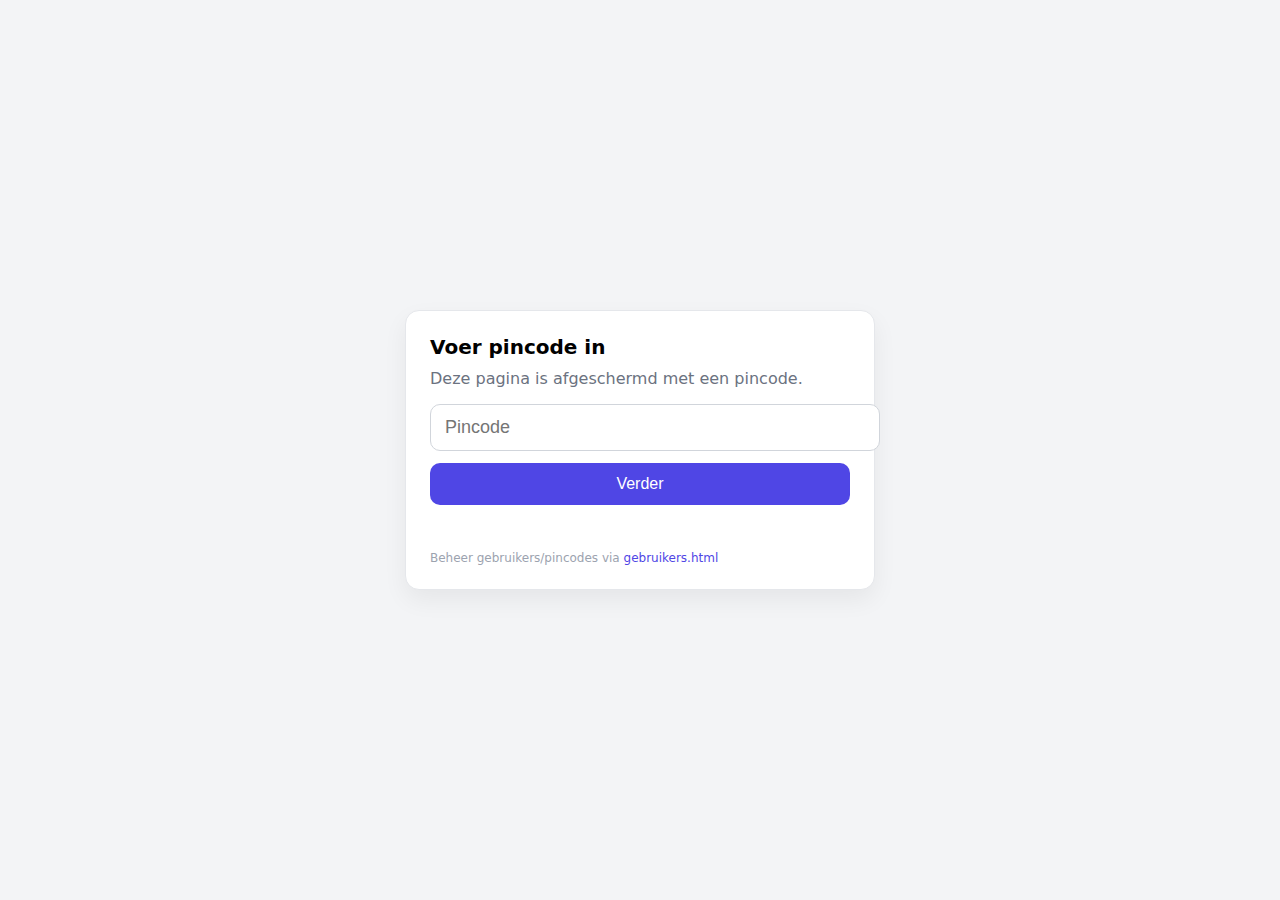
<file: index.html>
<!doctype html>
<html lang="nl">
<head>
  <meta charset="utf-8" />
  <meta name="viewport" content="width=device-width, initial-scale=1" />
  <title>Toegang</title>
  <style>
    body{font-family:system-ui,-apple-system,Segoe UI,Roboto,Arial; background:#f3f4f6; margin:0; display:grid; place-items:center; height:100vh;}
    .card{background:#fff; width:min(420px,92vw); padding:24px; border:1px solid #e5e7eb; border-radius:14px; box-shadow:0 10px 25px rgba(0,0,0,.06);}
    h1{margin:0 0 10px; font-size:20px;}
    p{margin:0 0 16px; color:#6b7280;}
    input{width:100%; font-size:18px; padding:12px 14px; border:1px solid #d1d5db; border-radius:10px; outline:none;}
    input:focus{border-color:#4f46e5; box-shadow:0 0 0 4px rgba(79,70,229,.12);}
    button{margin-top:12px; width:100%; padding:12px 14px; font-size:16px; border:0; border-radius:10px; background:#4f46e5; color:#fff; cursor:pointer;}
    button:active{transform:translateY(1px);}
    .msg{margin-top:12px; color:#ef4444; min-height:1.2em;}
    .small{margin-top:14px; color:#9ca3af; font-size:12px;}
    a{color:#4f46e5; text-decoration:none;}
  </style>
</head>
<body>
  <div class="card">
    <h1>Voer pincode in</h1>
    <p>Deze pagina is afgeschermd met een pincode.</p>

    <input id="pin" inputmode="numeric" autocomplete="one-time-code" placeholder="Pincode" />
    <button id="btn">Verder</button>
    <div id="msg" class="msg"></div>

    <div class="small">
      Beheer gebruikers/pincodes via <a href="gebruikers.html">gebruikers.html</a>
    </div>
  </div>

<script>
(function(){
  const DASHBOARD_URL = "Dasboard _ Wintrip Projects.html"; // exact jouw bestandsnaam
  const MAX_TRIES = 3;
  const LOCK_KEY = "wwp_lock_until";
  const TRIES_KEY = "wwp_login_tries";
  const USERS_KEY = "wwp_users";

  const $pin = document.getElementById("pin");
  const $msg = document.getElementById("msg");
  const $btn = document.getElementById("btn");

  function now(){ return Date.now(); }

  function getUsers(){
    // Default gebruiker als er nog niks is ingesteld:
    // -> verander dit pin: "1234" eventueel meteen.
    const fallback = [{ name: "Philip", pin: "1234" }];

    try{
      const raw = localStorage.getItem(USERS_KEY);
      if(!raw) return fallback;
      const list = JSON.parse(raw);
      if(!Array.isArray(list) || list.length === 0) return fallback;
      return list;
    }catch(e){
      return fallback;
    }
  }

  function isLocked(){
    const until = parseInt(localStorage.getItem(LOCK_KEY) || "0", 10);
    return until && until > now();
  }

  function lockOut(seconds){
    localStorage.setItem(LOCK_KEY, String(now() + seconds*1000));
  }

  function resetTries(){
    localStorage.setItem(TRIES_KEY, "0");
  }

  function incTries(){
    const t = parseInt(localStorage.getItem(TRIES_KEY) || "0", 10) + 1;
    localStorage.setItem(TRIES_KEY, String(t));
    return t;
  }

  function attemptCloseTab(){
    // Dit werkt alleen betrouwbaar als het tabblad via script is geopend.
    // Fallback: we “leegmaken” de pagina zodat het effectief dicht voelt.
    try{
      window.open("", "_self");
      window.close();
    }catch(e){}
    setTimeout(()=>{ location.href = "about:blank"; }, 50);
  }

  function validate(pin){
    const users = getUsers();
    return users.some(u => String(u.pin) === String(pin).trim());
  }

  function go(){
    location.href = DASHBOARD_URL;
  }

  function updateLockedMessage(){
    const until = parseInt(localStorage.getItem(LOCK_KEY) || "0", 10);
    const secs = Math.ceil((until - now()) / 1000);
    if(secs > 0){
      $msg.textContent = `Te vaak fout. Probeer over ${secs}s opnieuw.`;
      $btn.disabled = true;
      $pin.disabled = true;
    }else{
      $msg.textContent = "";
      $btn.disabled = false;
      $pin.disabled = false;
      localStorage.removeItem(LOCK_KEY);
    }
  }

  function onSubmit(){
    if(isLocked()){
      updateLockedMessage();
      return;
    }

    const pin = $pin.value;
    if(validate(pin)){
      resetTries();
      go();
      return;
    }

    $pin.value = "";
    $pin.focus();
    const tries = incTries();

    if(tries >= MAX_TRIES){
      $msg.textContent = "3x fout. Tabblad wordt gesloten…";
      // korte lock zodat refresh niet meteen weer kan
      lockOut(20);
      setTimeout(attemptCloseTab, 700);
    }else{
      $msg.textContent = `Onjuiste pincode. Poging ${tries}/${MAX_TRIES}.`;
    }
  }

  $btn.addEventListener("click", onSubmit);
  $pin.addEventListener("keydown", (e)=>{ if(e.key === "Enter") onSubmit(); });

  // init
  updateLockedMessage();
  if(isLocked()){
    const timer = setInterval(()=>{
      updateLockedMessage();
      if(!isLocked()) clearInterval(timer);
    }, 250);
  }
})();
</script>
</body>
</html>
</file>
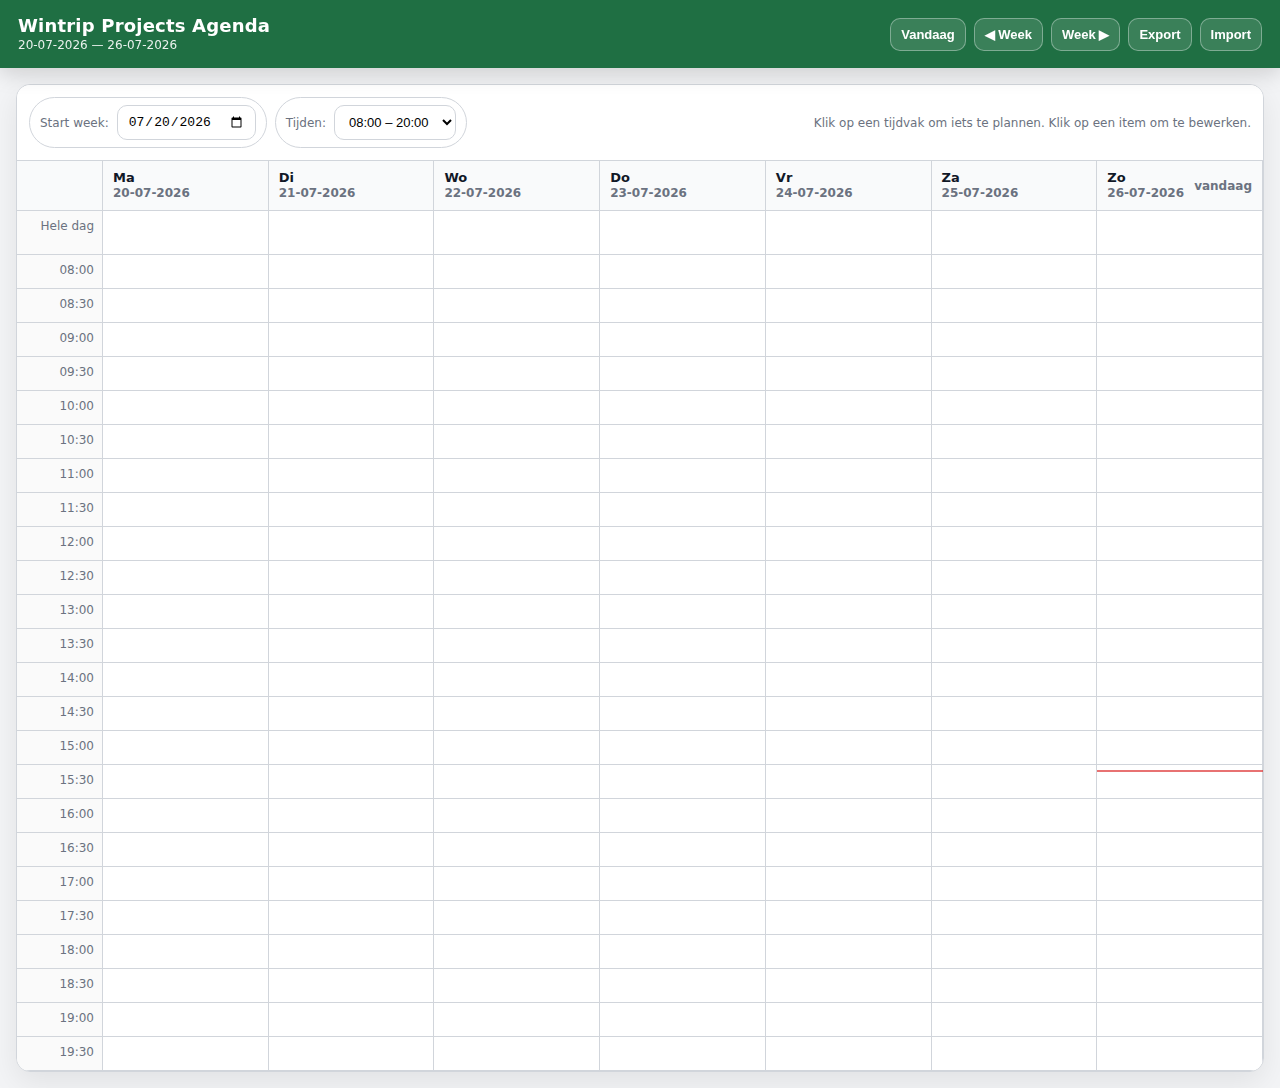
<file: agenda.html>
<!doctype html>
<html lang="nl">
<head>
  <meta charset="utf-8" />
  <meta name="viewport" content="width=device-width, initial-scale=1" />
  <title>Wintrip Projects Agenda</title>
  <style>
    :root{
      --excel-header-bg:#1f6f43;
      --excel-header-fg:#ffffff;
      --grid-border:#d1d5db;
      --bg:#f3f4f6;
      --sheet-bg:#ffffff;
      --text:#111827;
      --muted:#6b7280;
      --accent:#2563eb;
      --danger:#dc2626;

      --cell-h: 34px;
      --time-col-w: 86px;
      --day-col-w: 1fr;
      --radius: 14px;
      --shadow: 0 10px 30px rgba(0,0,0,.08);
      --font: system-ui, -apple-system, Segoe UI, Roboto, Helvetica, Arial, "Apple Color Emoji","Segoe UI Emoji";
    }

    *{ box-sizing: border-box; }
    body{
      margin:0;
      font-family: var(--font);
      color: var(--text);
      background: var(--bg);
    }

    /* Topbar */
    .topbar{
      background: var(--excel-header-bg);
      color: var(--excel-header-fg);
      padding: 16px 18px;
      display:flex;
      align-items:center;
      justify-content:space-between;
      gap:12px;
      position: sticky;
      top: 0;
      z-index: 10;
      box-shadow: 0 6px 20px rgba(0,0,0,.15);
    }
    .title{
      font-size: 18px;
      font-weight: 700;
      letter-spacing: .2px;
      display:flex;
      align-items:center;
      gap:10px;
      white-space: nowrap;
    }
    .subtitle{
      font-size: 12px;
      opacity:.9;
      margin-top:2px;
    }
    .topbar-left{
      display:flex;
      flex-direction:column;
      line-height:1.15;
      min-width: 240px;
    }
    .topbar-right{
      display:flex;
      gap:8px;
      flex-wrap:wrap;
      justify-content:flex-end;
      align-items:center;
    }
    .btn{
      border: 1px solid rgba(255,255,255,.35);
      background: rgba(255,255,255,.12);
      color: #fff;
      padding: 8px 10px;
      border-radius: 10px;
      cursor:pointer;
      font-weight:600;
      font-size: 13px;
      transition: transform .05s ease, background .15s ease;
      user-select:none;
    }
    .btn:hover{ background: rgba(255,255,255,.18); }
    .btn:active{ transform: translateY(1px); }

    /* Layout container */
    .wrap{
      padding: 16px;
      max-width: 1400px;
      margin: 0 auto;
    }
    .panel{
      background: var(--sheet-bg);
      border: 1px solid var(--grid-border);
      border-radius: var(--radius);
      box-shadow: var(--shadow);
      overflow:hidden;
    }

    /* Controls row */
    .controls{
      display:flex;
      gap:10px;
      flex-wrap:wrap;
      align-items:center;
      justify-content:space-between;
      padding: 12px 12px;
      border-bottom: 1px solid var(--grid-border);
      background: #fff;
    }
    .controls .group{
      display:flex;
      gap:8px;
      align-items:center;
      flex-wrap:wrap;
    }
    .chip{
      border: 1px solid var(--grid-border);
      background:#fff;
      padding: 7px 10px;
      border-radius: 999px;
      font-size: 13px;
      display:flex;
      gap:8px;
      align-items:center;
    }
    input[type="date"], select{
      border: 1px solid var(--grid-border);
      border-radius: 10px;
      padding: 8px 10px;
      font-size: 13px;
      background:#fff;
    }
    .small{
      font-size: 12px;
      color: var(--muted);
    }

    /* Calendar grid */
    .grid{
      display:grid;
      grid-template-columns: var(--time-col-w) repeat(7, var(--day-col-w));
      width:100%;
    }
    .cell{
      border-right: 1px solid var(--grid-border);
      border-bottom: 1px solid var(--grid-border);
      min-height: var(--cell-h);
      position: relative;
      background:#fff;
    }
    .cell.time{
      background:#fafafa;
      color: var(--muted);
      font-size: 12px;
      padding: 8px 8px;
      border-right: 1px solid var(--grid-border);
      display:flex;
      align-items:flex-start;
      justify-content:flex-end;
      font-variant-numeric: tabular-nums;
    }
    .cell.header{
      background:#f9fafb;
      font-weight: 700;
      font-size: 13px;
      padding: 10px 10px;
      min-height: 44px;
      display:flex;
      align-items:center;
      justify-content:space-between;
      gap:10px;
    }
    .cell.header .dow{
      display:flex;
      flex-direction:column;
      line-height:1.05;
    }
    .cell.header .dow span{
      font-weight: 600;
      color: var(--muted);
      font-size: 12px;
      margin-top: 2px;
    }

    .slot{
      cursor: pointer;
    }
    .slot:hover{
      background: #f8fafc;
    }
    .nowline{
      position:absolute;
      left:0;
      right:0;
      height:2px;
      background: var(--danger);
      opacity:.65;
      pointer-events:none;
      z-index: 4;
    }

    /* Event chips */
    .event{
      position:absolute;
      left: 6px;
      right: 6px;
      border-radius: 10px;
      background: rgba(37,99,235,.10);
      border: 1px solid rgba(37,99,235,.25);
      padding: 6px 8px;
      overflow:hidden;
      z-index: 3;
      box-shadow: 0 6px 14px rgba(0,0,0,.07);
    }
    .event .t{
      font-weight: 700;
      font-size: 12.5px;
      white-space: nowrap;
      overflow:hidden;
      text-overflow: ellipsis;
    }
    .event .m{
      margin-top: 2px;
      font-size: 11.5px;
      color: var(--muted);
      white-space: nowrap;
      overflow:hidden;
      text-overflow: ellipsis;
    }
    .event.allDay{
      background: rgba(31,111,67,.10);
      border-color: rgba(31,111,67,.25);
    }
    .event:hover{
      filter: brightness(0.98);
    }

    /* Modal */
    .modal-backdrop{
      position: fixed;
      inset: 0;
      background: rgba(0,0,0,.35);
      display:none;
      align-items:center;
      justify-content:center;
      padding: 18px;
      z-index: 50;
    }
    .modal{
      width: min(640px, 100%);
      background:#fff;
      border-radius: 18px;
      box-shadow: 0 20px 60px rgba(0,0,0,.25);
      overflow:hidden;
      border: 1px solid rgba(0,0,0,.08);
    }
    .modal-header{
      padding: 14px 16px;
      background:#f9fafb;
      border-bottom: 1px solid var(--grid-border);
      display:flex;
      align-items:center;
      justify-content:space-between;
      gap: 10px;
    }
    .modal-header .h{
      font-weight: 800;
      font-size: 14px;
    }
    .modal-body{
      padding: 14px 16px 16px;
      display:grid;
      gap: 10px;
    }
    .row{
      display:grid;
      grid-template-columns: 120px 1fr;
      gap:10px;
      align-items:center;
    }
    .row label{
      font-size: 12.5px;
      color: var(--muted);
      font-weight: 600;
    }
    .row input[type="text"],
    .row input[type="time"],
    .row textarea{
      border: 1px solid var(--grid-border);
      border-radius: 12px;
      padding: 10px 12px;
      font-size: 14px;
      width:100%;
      outline:none;
    }
    .row textarea{
      min-height: 90px;
      resize: vertical;
    }
    .inline{
      display:flex;
      gap:10px;
      align-items:center;
      flex-wrap:wrap;
    }
    .checkbox{
      display:flex;
      align-items:center;
      gap:8px;
      user-select:none;
    }
    .modal-footer{
      padding: 12px 16px;
      border-top: 1px solid var(--grid-border);
      display:flex;
      align-items:center;
      justify-content:space-between;
      gap:10px;
      background:#fff;
    }
    .btn2{
      border: 1px solid var(--grid-border);
      background:#fff;
      color: var(--text);
      padding: 9px 12px;
      border-radius: 12px;
      cursor:pointer;
      font-weight: 700;
      font-size: 13px;
    }
    .btn2.primary{
      background: var(--accent);
      color:#fff;
      border-color: rgba(0,0,0,.0);
    }
    .btn2.danger{
      background:#fff;
      color: var(--danger);
      border-color: rgba(220,38,38,.35);
    }
    .btn2:active{ transform: translateY(1px); }

    .hint{
      font-size: 12px;
      color: var(--muted);
    }

    /* Responsive */
    @media (max-width: 900px){
      :root{ --time-col-w: 68px; }
      .cell.header{ min-height: 52px; }
      .row{ grid-template-columns: 1fr; }
      .row label{ margin-top: 6px; }
    }
  </style>
</head>
<body>
  <div class="topbar">
    <div class="topbar-left">
      <div class="title">Wintrip Projects Agenda</div>
      <div class="subtitle" id="weekLabel">Week</div>
    </div>
    <div class="topbar-right">
      <button class="btn" id="todayBtn">Vandaag</button>
      <button class="btn" id="prevBtn">◀︎ Week</button>
      <button class="btn" id="nextBtn">Week ▶︎</button>
      <button class="btn" id="exportBtn">Export</button>
      <button class="btn" id="importBtn">Import</button>
      <input type="file" id="fileInput" accept="application/json" style="display:none" />
    </div>
  </div>

  <div class="wrap">
    <div class="panel">
      <div class="controls">
        <div class="group">
          <div class="chip">
            <span class="small">Start week:</span>
            <input type="date" id="weekStartInput" />
          </div>
          <div class="chip">
            <span class="small">Tijden:</span>
            <select id="rangeSelect">
              <option value="08-20">08:00 – 20:00</option>
              <option value="06-22">06:00 – 22:00</option>
              <option value="00-24">00:00 – 24:00</option>
            </select>
          </div>
        </div>
        <div class="group">
          <div class="hint">Klik op een tijdvak om iets te plannen. Klik op een item om te bewerken.</div>
        </div>
      </div>

      <div style="position:relative">
        <div id="calendar" class="grid"></div>
        <div id="nowLine" class="nowline" style="display:none"></div>
      </div>
    </div>
  </div>

  <!-- Modal -->
  <div class="modal-backdrop" id="backdrop" aria-hidden="true">
    <div class="modal" role="dialog" aria-modal="true" aria-labelledby="modalTitle">
      <div class="modal-header">
        <div class="h" id="modalTitle">Agenda-item</div>
        <button class="btn2" id="closeModalBtn" title="Sluiten">✕</button>
      </div>
      <div class="modal-body">
        <div class="row">
          <label for="fTitle">Titel</label>
          <input type="text" id="fTitle" placeholder="Bijv. Overleg, repetitie, bellen..." />
        </div>

        <div class="row">
          <label>Datum & tijd</label>
          <div class="inline">
            <div class="checkbox">
              <input type="checkbox" id="fAllDay" />
              <label for="fAllDay" style="margin:0;color:var(--text);font-weight:700;">Hele dag</label>
            </div>
            <span class="small" id="fDateLabel"></span>
          </div>
        </div>

        <div class="row" id="timeRow">
          <label>Tijd</label>
          <div class="inline">
            <input type="time" id="fStart" />
            <span class="small">tot</span>
            <input type="time" id="fEnd" />
          </div>
        </div>

        <div class="row">
          <label for="fDesc">Beschrijving</label>
          <textarea id="fDesc" placeholder="Notities..."></textarea>
        </div>
      </div>

      <div class="modal-footer">
        <div class="inline" style="gap:8px;">
          <button class="btn2 danger" id="deleteBtn" style="display:none;">Verwijderen</button>
          <span class="hint" id="saveHint">Wordt automatisch opgeslagen.</span>
        </div>
        <div class="inline">
          <button class="btn2" id="cancelBtn">Annuleren</button>
          <button class="btn2 primary" id="saveBtn">Opslaan</button>
        </div>
      </div>
    </div>
  </div>

<script>
(() => {
  // ====== Config ======
  const STORAGE_KEY = "wintrip_agenda_v1";
  const DOW = ["Ma", "Di", "Wo", "Do", "Vr", "Za", "Zo"];
  const DOW_LONG = ["Maandag","Dinsdag","Woensdag","Donderdag","Vrijdag","Zaterdag","Zondag"];
  const HALF_HOUR = 30;

  // ====== State ======
  /** events: {id, date:'YYYY-MM-DD', allDay:boolean, start:'HH:MM', end:'HH:MM', title, desc} */
  let events = loadEvents();
  let weekStart = startOfWeek(new Date()); // Monday
  let range = { start: 8, end: 20 };
  let activeEditId = null;       // if editing existing event
  let clickedContext = null;     // {date, start, end} for new event defaults

  // ====== Elements ======
  const calEl = document.getElementById("calendar");
  const weekLabelEl = document.getElementById("weekLabel");
  const weekStartInput = document.getElementById("weekStartInput");
  const rangeSelect = document.getElementById("rangeSelect");
  const nowLine = document.getElementById("nowLine");

  const backdrop = document.getElementById("backdrop");
  const closeModalBtn = document.getElementById("closeModalBtn");
  const cancelBtn = document.getElementById("cancelBtn");
  const saveBtn = document.getElementById("saveBtn");
  const deleteBtn = document.getElementById("deleteBtn");

  const fTitle = document.getElementById("fTitle");
  const fAllDay = document.getElementById("fAllDay");
  const fDateLabel = document.getElementById("fDateLabel");
  const timeRow = document.getElementById("timeRow");
  const fStart = document.getElementById("fStart");
  const fEnd = document.getElementById("fEnd");
  const fDesc = document.getElementById("fDesc");

  // Top buttons
  document.getElementById("todayBtn").addEventListener("click", () => {
    weekStart = startOfWeek(new Date());
    syncWeekInput();
    render();
  });
  document.getElementById("prevBtn").addEventListener("click", () => {
    weekStart = addDays(weekStart, -7);
    syncWeekInput();
    render();
  });
  document.getElementById("nextBtn").addEventListener("click", () => {
    weekStart = addDays(weekStart, 7);
    syncWeekInput();
    render();
  });

  // Export/Import
  document.getElementById("exportBtn").addEventListener("click", exportJSON);
  document.getElementById("importBtn").addEventListener("click", () => document.getElementById("fileInput").click());
  document.getElementById("fileInput").addEventListener("change", importJSON);

  // Controls
  rangeSelect.addEventListener("change", () => {
    const v = rangeSelect.value;
    if (v === "08-20") range = {start:8,end:20};
    if (v === "06-22") range = {start:6,end:22};
    if (v === "00-24") range = {start:0,end:24};
    render();
  });
  weekStartInput.addEventListener("change", () => {
    if (!weekStartInput.value) return;
    // Treat input as date; normalize to monday of that week (nice & consistent)
    weekStart = startOfWeek(new Date(weekStartInput.value + "T12:00:00"));
    syncWeekInput();
    render();
  });

  // Modal handlers
  closeModalBtn.addEventListener("click", closeModal);
  cancelBtn.addEventListener("click", closeModal);
  backdrop.addEventListener("click", (e) => { if (e.target === backdrop) closeModal(); });

  fAllDay.addEventListener("change", () => {
    timeRow.style.display = fAllDay.checked ? "none" : "";
  });

  saveBtn.addEventListener("click", () => {
    const payload = readForm();
    if (!payload.title.trim()) payload.title = "(zonder titel)";

    if (activeEditId) {
      events = events.map(ev => ev.id === activeEditId ? ({...ev, ...payload, id: activeEditId}) : ev);
    } else {
      events.push({ id: cryptoId(), ...payload });
    }
    persist();
    closeModal();
    render();
  });

  deleteBtn.addEventListener("click", () => {
    if (!activeEditId) return;
    events = events.filter(ev => ev.id !== activeEditId);
    persist();
    closeModal();
    render();
  });

  // ====== Init ======
  syncWeekInput();
  syncRangeSelect();
  render();
  setInterval(() => { positionNowLine(); }, 30_000);

  // ====== Render ======
  function render(){
    calEl.innerHTML = "";

    // Header row
    calEl.appendChild(headerCell(""));
    for (let d = 0; d < 7; d++){
      const date = addDays(weekStart, d);
      const day = DOW[d];
      const dd = pad2(date.getDate());
      const mm = pad2(date.getMonth() + 1);
      const yyyy = date.getFullYear();

      const c = headerCell("");
      c.classList.add("header");
      c.innerHTML = `
        <div class="dow">
          <div>${day}</div>
          <span>${dd}-${mm}-${yyyy}</span>
        </div>
        <div class="small">${isToday(date) ? "vandaag" : ""}</div>
      `;
      calEl.appendChild(c);
    }

    // All-day row label
    calEl.appendChild(timeCell("Hele dag"));
    for (let d = 0; d < 7; d++){
      const date = fmtDate(addDays(weekStart, d));
      const slot = slotCell({ date, start: "00:00", end: "23:59", allDayRow: true });
      slot.style.minHeight = "44px";
      calEl.appendChild(slot);
    }

    // Time grid (half-hour)
    const slots = buildSlots(range.start, range.end); // ["08:00", "08:30", ...]
    for (let i = 0; i < slots.length; i++){
      const t = slots[i];

      calEl.appendChild(timeCell(t));
      for (let d = 0; d < 7; d++){
        const dateObj = addDays(weekStart, d);
        const date = fmtDate(dateObj);

        const start = t;
        const end = addMinutesToTime(t, HALF_HOUR);

        calEl.appendChild(slotCell({ date, start, end }));
      }
    }

    // Labels
    const endWeek = addDays(weekStart, 6);
    weekLabelEl.textContent = `${fmtHuman(weekStart)} — ${fmtHuman(endWeek)}`;

    // Place events
    renderEvents();

    // Now line
    positionNowLine();
  }

  function headerCell(text){
    const c = document.createElement("div");
    c.className = "cell header";
    c.textContent = text;
    return c;
  }
  function timeCell(text){
    const c = document.createElement("div");
    c.className = "cell time";
    c.textContent = text;
    return c;
  }
  function slotCell(ctx){
    const c = document.createElement("div");
    c.className = "cell slot";
    c.dataset.date = ctx.date;
    c.dataset.start = ctx.start;
    c.dataset.end = ctx.end;
    c.dataset.alldayrow = ctx.allDayRow ? "1" : "0";

    c.addEventListener("click", () => {
      // new event in this slot
      const isAllDayRow = c.dataset.alldayrow === "1";
      const start = isAllDayRow ? "09:00" : c.dataset.start;
      const end = isAllDayRow ? "17:00" : c.dataset.end;

      clickedContext = { date: c.dataset.date, start, end, allDay: isAllDayRow };
      openModalForNew(clickedContext);
    });

    return c;
  }

  function renderEvents(){
    // remove old chips
    calEl.querySelectorAll(".event").forEach(el => el.remove());

    const ws = fmtDate(weekStart);
    const we = fmtDate(addDays(weekStart, 6));

    // Only render events that fall within visible week
    const visible = events.filter(ev => ev.date >= ws && ev.date <= we);

    for (const ev of visible){
      if (ev.allDay){
        // Put in all-day row cell
        const cell = findCell(ev.date, "00:00", "23:59", true);
        if (!cell) continue;
        const chip = makeEventChip(ev);
        chip.classList.add("allDay");
        chip.style.position = "relative";
        chip.style.left = "6px";
        chip.style.right = "6px";
        chip.style.top = "6px";
        chip.style.marginBottom = "6px";
        chip.style.height = "auto";
        chip.style.zIndex = "3";
        cell.appendChild(chip);
      } else {
        // Position inside day column overlay: easiest = attach chip to starting slot cell and stretch
        const startCell = findCell(ev.date, ev.start, addMinutesToTime(ev.start, HALF_HOUR), false);
        if (!startCell) continue;

        const minutesFromStart = timeToMinutes(ev.start) - range.start * 60;
        const dur = Math.max(30, timeToMinutes(ev.end) - timeToMinutes(ev.start));

        // cell height represents 30 minutes
        const top = (minutesFromStart / 30) * parseInt(getComputedStyle(document.documentElement).getPropertyValue('--cell-h'));
        const height = (dur / 30) * parseInt(getComputedStyle(document.documentElement).getPropertyValue('--cell-h')) - 2;

        // Find the column container: we’ll anchor to the first timeslot cell of the day (08:00-ish) by using the first matching cell for that date in time grid.
        const anchor = findFirstTimeCellForDate(ev.date);
        if (!anchor) continue;

        // Create absolutely-positioned chip inside anchor's parent stacking context:
        // We need a wrapper that spans the entire column. We'll create (or reuse) a column overlay.
        const overlay = ensureColumnOverlay(ev.date, anchor);
        const chip = makeEventChip(ev);
        chip.style.top = `${top + 1}px`;
        chip.style.height = `${Math.max(30, height)}px`;
        overlay.appendChild(chip);
      }
    }

    // Avoid overlay blocking clicks
    calEl.querySelectorAll(".colOverlay").forEach(ov => {
      ov.style.pointerEvents = "none";
      ov.querySelectorAll(".event").forEach(ch => ch.style.pointerEvents = "auto");
    });
  }

  function ensureColumnOverlay(date, anchorCell){
    const key = `overlay_${date}`;
    let ov = calEl.querySelector(`[data-overlay="${key}"]`);
    if (ov) return ov;

    // anchorCell is one grid cell; its column area is spread across many rows.
    // We'll create an overlay element positioned over the whole visible time area for that day column.
    // We'll compute its position relative to the calendar container.
    const calRect = calEl.getBoundingClientRect();
    const anchorRect = anchorCell.getBoundingClientRect();

    const headerRowCount = 2; // header + all-day row
    const slotCount = buildSlots(range.start, range.end).length;
    const cellH = parseInt(getComputedStyle(document.documentElement).getPropertyValue('--cell-h'));

    // Column top starts after header+allday rows in DOM, but easier: start at the first timeslot cell rect top
    const firstTimeCell = findFirstTimeCellForDate(date);
    const firstRect = firstTimeCell.getBoundingClientRect();

    // height spans all time slots
    const height = slotCount * cellH;

    ov = document.createElement("div");
    ov.className = "colOverlay";
    ov.dataset.overlay = key;
    ov.style.position = "absolute";
    ov.style.left = `${anchorRect.left - calRect.left}px`;
    ov.style.top = `${firstRect.top - calRect.top}px`;
    ov.style.width = `${anchorRect.width}px`;
    ov.style.height = `${height}px`;
    ov.style.zIndex = "2";

    // Put overlay inside the calendar's parent positioned container
    calEl.parentElement.style.position = "relative";
    calEl.parentElement.appendChild(ov);
    return ov;
  }

  function makeEventChip(ev){
    const chip = document.createElement("div");
    chip.className = "event" + (ev.allDay ? " allDay" : "");
    chip.innerHTML = `
      <div class="t">${escapeHtml(ev.title || "(zonder titel)")}</div>
      <div class="m">${ev.allDay ? "Hele dag" : `${ev.start}–${ev.end}`}${ev.desc ? " • " + escapeHtml(ev.desc) : ""}</div>
    `;
    chip.addEventListener("click", (e) => {
      e.stopPropagation();
      openModalForEdit(ev.id);
    });
    return chip;
  }

  function findCell(date, start, end, allDayRow){
    return calEl.querySelector(`.cell.slot[data-date="${date}"][data-start="${start}"][data-end="${end}"][data-alldayrow="${allDayRow ? "1":"0"}"]`);
  }
  function findFirstTimeCellForDate(date){
    // First regular time cell for this date: use the first slot with the earliest start in range
    const earliest = `${pad2(range.start)}:00`;
    const next = addMinutesToTime(earliest, HALF_HOUR);
    return findCell(date, earliest, next, false);
  }

  // ====== Modal logic ======
  function openModalForNew(ctx){
    activeEditId = null;
    deleteBtn.style.display = "none";

    fTitle.value = "";
    fDesc.value = "";
    fAllDay.checked = !!ctx.allDay;

    fDateLabel.textContent = `${humanDay(ctx.date)} (${ctx.date})`;
    fStart.value = ctx.start;
    fEnd.value = ctx.end;

    timeRow.style.display = fAllDay.checked ? "none" : "";

    openModal(`Nieuw item`);
    fTitle.focus();
  }

  function openModalForEdit(id){
    const ev = events.find(e => e.id === id);
    if (!ev) return;

    activeEditId = id;
    deleteBtn.style.display = "";

    fTitle.value = ev.title || "";
    fDesc.value = ev.desc || "";
    fAllDay.checked = !!ev.allDay;
    fDateLabel.textContent = `${humanDay(ev.date)} (${ev.date})`;

    fStart.value = ev.start || "09:00";
    fEnd.value = ev.end || addMinutesToTime(fStart.value, HALF_HOUR);

    timeRow.style.display = fAllDay.checked ? "none" : "";

    openModal(`Bewerk item`);
    fTitle.focus();
  }

  function openModal(title){
    document.getElementById("modalTitle").textContent = title;
    backdrop.style.display = "flex";
    backdrop.setAttribute("aria-hidden","false");
  }
  function closeModal(){
    backdrop.style.display = "none";
    backdrop.setAttribute("aria-hidden","true");
    activeEditId = null;
    clickedContext = null;
  }

  function readForm(){
    const date = extractDateFromLabel();
    const allDay = !!fAllDay.checked;

    let start = fStart.value || (clickedContext?.start ?? "09:00");
    let end = fEnd.value || (clickedContext?.end ?? addMinutesToTime(start, HALF_HOUR));

    // If user didn't touch times, we keep defaults based on clicked slot (already loaded).
    // Sanity: if end <= start, fix to +30 minutes
    if (!allDay && timeToMinutes(end) <= timeToMinutes(start)){
      end = addMinutesToTime(start, HALF_HOUR);
    }

    return {
      date,
      allDay,
      start: allDay ? "00:00" : start,
      end: allDay ? "23:59" : end,
      title: fTitle.value.trim(),
      desc: fDesc.value.trim()
    };
  }

  function extractDateFromLabel(){
    // label contains "... (YYYY-MM-DD)"
    const m = fDateLabel.textContent.match(/\((\d{4}-\d{2}-\d{2})\)/);
    return m ? m[1] : fmtDate(weekStart);
  }

  // ====== Storage ======
  function loadEvents(){
    try{
      const raw = localStorage.getItem(STORAGE_KEY);
      if (!raw) return [];
      const parsed = JSON.parse(raw);
      return Array.isArray(parsed) ? parsed : [];
    }catch{
      return [];
    }
  }
  function persist(){
    localStorage.setItem(STORAGE_KEY, JSON.stringify(events));
  }

  // ====== Export / Import ======
  function exportJSON(){
    const data = {
      exportedAt: new Date().toISOString(),
      version: 1,
      events
    };
    const blob = new Blob([JSON.stringify(data, null, 2)], {type:"application/json"});
    const a = document.createElement("a");
    a.href = URL.createObjectURL(blob);
    a.download = "wintrip-agenda-export.json";
    document.body.appendChild(a);
    a.click();
    a.remove();
    URL.revokeObjectURL(a.href);
  }

  function importJSON(e){
    const file = e.target.files?.[0];
    e.target.value = "";
    if (!file) return;

    const reader = new FileReader();
    reader.onload = () => {
      try{
        const data = JSON.parse(String(reader.result || "{}"));
        if (Array.isArray(data)) {
          events = data;
        } else if (data && Array.isArray(data.events)) {
          events = data.events;
        } else {
          alert("Dit bestand lijkt geen agenda-export te zijn.");
          return;
        }
        // minimal cleanup
        events = events
          .filter(x => x && x.date)
          .map(x => ({
            id: x.id || cryptoId(),
            date: x.date,
            allDay: !!x.allDay,
            start: x.start || "09:00",
            end: x.end || addMinutesToTime(x.start || "09:00", HALF_HOUR),
            title: x.title || "",
            desc: x.desc || ""
          }));
        persist();
        // overlays might exist: remove them
        document.querySelectorAll(".colOverlay").forEach(el => el.remove());
        render();
      }catch{
        alert("Import mislukt: ongeldige JSON.");
      }
    };
    reader.readAsText(file);
  }

  // ====== Now line ======
  function positionNowLine(){
    // Only show if current date is in this week and within range
    const now = new Date();
    const today = fmtDate(now);
    const ws = fmtDate(weekStart);
    const we = fmtDate(addDays(weekStart, 6));
    if (today < ws || today > we) {
      nowLine.style.display = "none";
      return;
    }

    const mins = now.getHours()*60 + now.getMinutes();
    const startM = range.start * 60;
    const endM = range.end * 60;

    if (mins < startM || mins > endM){
      nowLine.style.display = "none";
      return;
    }

    const anchor = findFirstTimeCellForDate(today);
    if (!anchor){
      nowLine.style.display = "none";
      return;
    }

    const calRect = calEl.getBoundingClientRect();
    const firstRect = anchor.getBoundingClientRect();

    const slotCount = buildSlots(range.start, range.end).length;
    const cellH = parseInt(getComputedStyle(document.documentElement).getPropertyValue('--cell-h'));
    const height = slotCount * cellH;

    const offset = ((mins - startM) / 30) * cellH;

    nowLine.style.display = "";
    nowLine.style.left = `${firstRect.left - calRect.left}px`;
    nowLine.style.width = `${firstRect.width}px`;
    nowLine.style.top = `${(firstRect.top - calRect.top) + offset}px`;
    nowLine.style.zIndex = "5";
  }

  // ====== Helpers ======
  function syncWeekInput(){
    weekStartInput.value = fmtDate(weekStart);
  }
  function syncRangeSelect(){
    const key = `${pad2(range.start)}-${pad2(range.end)}`;
    const map = { "08-20":"08-20", "06-22":"06-22", "00-24":"00-24" };
    rangeSelect.value = map[key] || "08-20";
  }

  function startOfWeek(d){
    const x = new Date(d);
    x.setHours(12,0,0,0);
    const day = (x.getDay() + 6) % 7; // Mon=0
    x.setDate(x.getDate() - day);
    return x;
  }
  function addDays(d, n){
    const x = new Date(d);
    x.setDate(x.getDate() + n);
    return x;
  }
  function fmtDate(d){
    const x = (d instanceof Date) ? d : new Date(d);
    const y = x.getFullYear();
    const m = pad2(x.getMonth()+1);
    const dd = pad2(x.getDate());
    return `${y}-${m}-${dd}`;
  }
  function fmtHuman(d){
    const x = (d instanceof Date) ? d : new Date(d);
    return `${pad2(x.getDate())}-${pad2(x.getMonth()+1)}-${x.getFullYear()}`;
  }
  function isToday(d){
    const n = new Date();
    return fmtDate(d) === fmtDate(n);
  }
  function buildSlots(startHour, endHour){
    const out = [];
    for (let h = startHour; h < endHour; h++){
      out.push(`${pad2(h)}:00`);
      out.push(`${pad2(h)}:30`);
    }
    return out;
  }
  function pad2(n){ return String(n).padStart(2,"0"); }
  function timeToMinutes(t){
    const [h,m] = (t || "00:00").split(":").map(Number);
    return (h*60) + (m||0);
  }
  function addMinutesToTime(t, mins){
    const total = timeToMinutes(t) + mins;
    const h = Math.floor((total % (24*60)) / 60);
    const m = (total % 60);
    return `${pad2(h)}:${pad2(m)}`;
  }
  function humanDay(iso){
    const d = new Date(iso + "T12:00:00");
    const idx = (d.getDay() + 6) % 7;
    return DOW_LONG[idx];
  }
  function cryptoId(){
    // small unique id; crypto.randomUUID when available
    if (crypto && crypto.randomUUID) return crypto.randomUUID();
    return "id_" + Math.random().toString(16).slice(2) + "_" + Date.now().toString(16);
  }
  function escapeHtml(s){
    return String(s ?? "")
      .replaceAll("&","&amp;")
      .replaceAll("<","&lt;")
      .replaceAll(">","&gt;")
      .replaceAll('"',"&quot;")
      .replaceAll("'","&#039;");
  }
})();
</script>
</body>
</html>
</file>
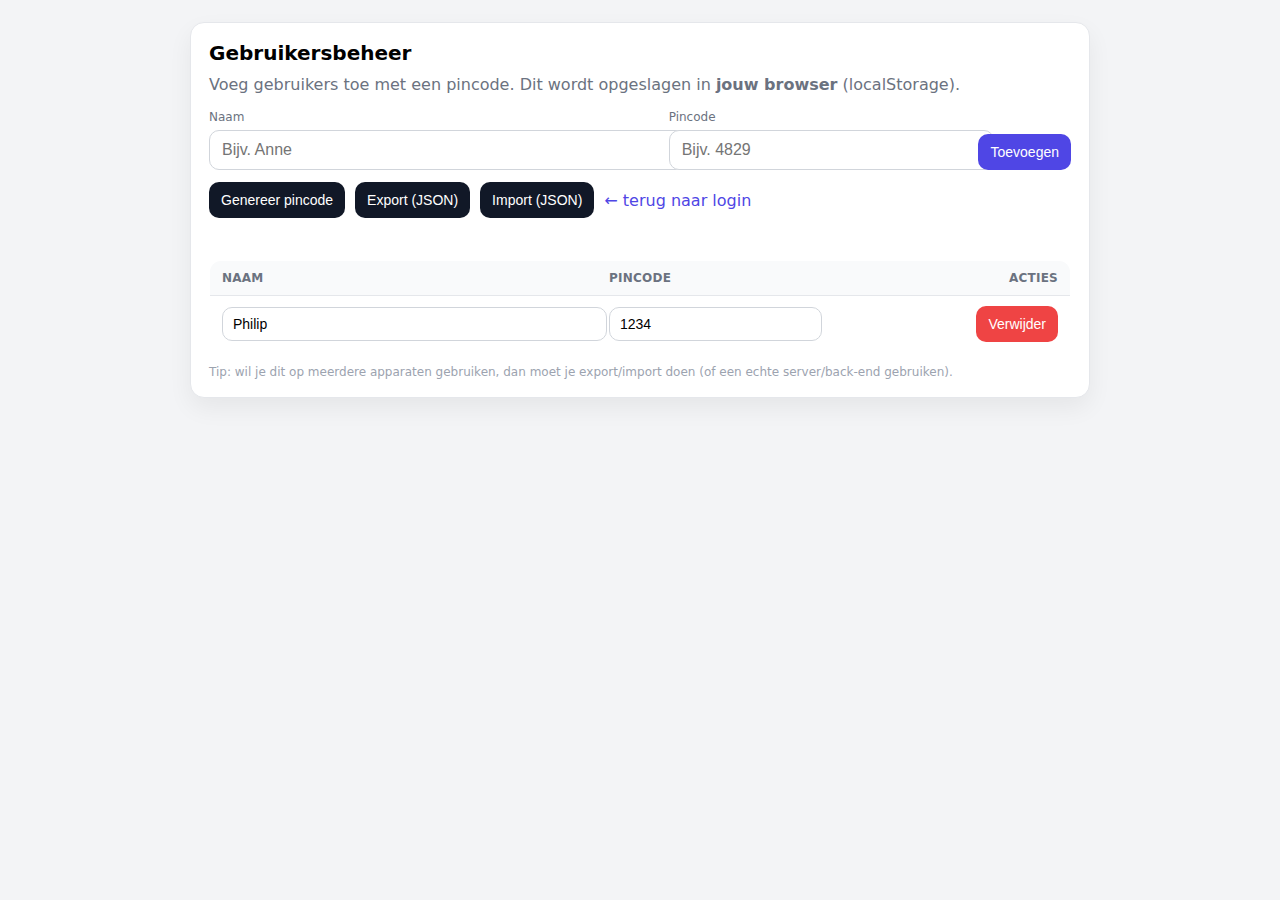
<file: gebruikers.html>
<!doctype html>
<html lang="nl">
<head>
  <meta charset="utf-8" />
  <meta name="viewport" content="width=device-width, initial-scale=1" />
  <title>Gebruikersbeheer</title>
  <style>
    body{font-family:system-ui,-apple-system,Segoe UI,Roboto,Arial; background:#f3f4f6; margin:0; padding:22px;}
    .wrap{max-width:900px; margin:0 auto;}
    .card{background:#fff; padding:18px; border:1px solid #e5e7eb; border-radius:14px; box-shadow:0 10px 25px rgba(0,0,0,.06);}
    h1{margin:0 0 10px; font-size:20px;}
    p{margin:0 0 16px; color:#6b7280;}
    .row{display:grid; grid-template-columns: 1.2fr 0.8fr auto; gap:10px; align-items:end;}
    label{display:block; font-size:12px; color:#6b7280; margin-bottom:6px;}
    input{width:100%; font-size:16px; padding:10px 12px; border:1px solid #d1d5db; border-radius:10px; outline:none;}
    input:focus{border-color:#4f46e5; box-shadow:0 0 0 4px rgba(79,70,229,.12);}
    button{padding:10px 12px; font-size:14px; border:0; border-radius:10px; background:#4f46e5; color:#fff; cursor:pointer;}
    button.secondary{background:#111827;}
    button.danger{background:#ef4444;}
    table{width:100%; border-collapse:collapse; margin-top:16px; overflow:hidden; border-radius:12px; border:1px solid #e5e7eb;}
    th, td{padding:10px 12px; border-bottom:1px solid #e5e7eb; text-align:left;}
    th{background:#f9fafb; font-size:12px; letter-spacing:.02em; color:#6b7280; text-transform:uppercase;}
    td input{font-size:14px; padding:8px 10px;}
    .actions{display:flex; gap:8px; justify-content:flex-end;}
    .hint{margin-top:12px; color:#9ca3af; font-size:12px;}
    .top-actions{display:flex; gap:10px; margin-top:12px; flex-wrap:wrap;}
    a{color:#4f46e5; text-decoration:none;}
    .ok{color:#10b981; font-size:13px; min-height:1.2em; margin-top:10px;}
  </style>
</head>
<body>
<div class="wrap">
  <div class="card">
    <h1>Gebruikersbeheer</h1>
    <p>Voeg gebruikers toe met een pincode. Dit wordt opgeslagen in <b>jouw browser</b> (localStorage).</p>

    <div class="row">
      <div>
        <label>Naam</label>
        <input id="name" placeholder="Bijv. Anne" />
      </div>
      <div>
        <label>Pincode</label>
        <input id="pin" inputmode="numeric" placeholder="Bijv. 4829" />
      </div>
      <div>
        <button id="add">Toevoegen</button>
      </div>
    </div>

    <div class="top-actions">
      <button class="secondary" id="gen">Genereer pincode</button>
      <button class="secondary" id="export">Export (JSON)</button>
      <button class="secondary" id="importBtn">Import (JSON)</button>
      <input id="importFile" type="file" accept="application/json" style="display:none" />
      <a href="index.html" style="align-self:center">← terug naar login</a>
    </div>

    <div id="ok" class="ok"></div>

    <table>
      <thead>
        <tr>
          <th style="width:45%">Naam</th>
          <th style="width:25%">Pincode</th>
          <th style="width:30%; text-align:right;">Acties</th>
        </tr>
      </thead>
      <tbody id="tbody"></tbody>
    </table>

    <div class="hint">
      Tip: wil je dit op meerdere apparaten gebruiken, dan moet je export/import doen (of een echte server/back-end gebruiken).
    </div>
  </div>
</div>

<script>
(function(){
  const USERS_KEY = "wwp_users";
  const $name = document.getElementById("name");
  const $pin = document.getElementById("pin");
  const $tbody = document.getElementById("tbody");
  const $ok = document.getElementById("ok");

  function showOk(text){
    $ok.textContent = text || "";
    if(text) setTimeout(()=>{ $ok.textContent = ""; }, 2500);
  }

  function load(){
    try{
      const raw = localStorage.getItem(USERS_KEY);
      if(!raw) return [{ name:"Philip", pin:"1234" }];
      const list = JSON.parse(raw);
      if(!Array.isArray(list) || list.length === 0) return [{ name:"Philip", pin:"1234" }];
      return list;
    }catch(e){
      return [{ name:"Philip", pin:"1234" }];
    }
  }

  function save(list){
    localStorage.setItem(USERS_KEY, JSON.stringify(list));
  }

  function render(){
    const list = load();
    $tbody.innerHTML = "";
    list.forEach((u, idx)=>{
      const tr = document.createElement("tr");

      const tdName = document.createElement("td");
      const inName = document.createElement("input");
      inName.value = u.name ?? "";
      inName.addEventListener("input", ()=>{
        const cur = load();
        cur[idx].name = inName.value;
        save(cur);
      });
      tdName.appendChild(inName);

      const tdPin = document.createElement("td");
      const inPin = document.createElement("input");
      inPin.value = u.pin ?? "";
      inPin.inputMode = "numeric";
      inPin.addEventListener("input", ()=>{
        const cur = load();
        cur[idx].pin = inPin.value;
        save(cur);
      });
      tdPin.appendChild(inPin);

      const tdAct = document.createElement("td");
      tdAct.style.textAlign = "right";
      const wrap = document.createElement("div");
      wrap.className = "actions";

      const del = document.createElement("button");
      del.className = "danger";
      del.textContent = "Verwijder";
      del.addEventListener("click", ()=>{
        const cur = load();
        cur.splice(idx,1);
        save(cur);
        render();
        showOk("Gebruiker verwijderd.");
      });

      wrap.appendChild(del);
      tdAct.appendChild(wrap);

      tr.appendChild(tdName);
      tr.appendChild(tdPin);
      tr.appendChild(tdAct);

      $tbody.appendChild(tr);
    });
  }

  function addUser(){
    const name = ($name.value || "").trim();
    const pin = ($pin.value || "").trim();
    if(!name || !pin){
      alert("Vul naam én pincode in.");
      return;
    }
    const list = load();

    // voorkom dubbele pincode
    if(list.some(u => String(u.pin) === String(pin))){
      alert("Deze pincode bestaat al. Kies een andere.");
      return;
    }

    list.push({ name, pin });
    save(list);
    $name.value = "";
    $pin.value = "";
    render();
    showOk("Gebruiker toegevoegd.");
  }

  function genPin(){
    // 4-cijferige pincode, niet beginnend met 0
    const pin = String(Math.floor(1000 + Math.random()*9000));
    $pin.value = pin;
    $pin.focus();
    showOk("Pincode gegenereerd.");
  }

  function exportJson(){
    const data = JSON.stringify(load(), null, 2);
    const blob = new Blob([data], {type:"application/json"});
    const url = URL.createObjectURL(blob);
    const a = document.createElement("a");
    a.href = url;
    a.download = "gebruikers.json";
    a.click();
    URL.revokeObjectURL(url);
  }

  function importJson(file){
    const reader = new FileReader();
    reader.onload = () => {
      try{
        const list = JSON.parse(String(reader.result || "[]"));
        if(!Array.isArray(list)) throw new Error("Geen lijst");
        // simpele validatie
        const cleaned = list
          .filter(x => x && typeof x === "object")
          .map(x => ({ name: String(x.name||"").trim(), pin: String(x.pin||"").trim() }))
          .filter(x => x.name && x.pin);

        if(cleaned.length === 0) throw new Error("Leeg/ongeldig");
        save(cleaned);
        render();
        showOk("Import gelukt.");
      }catch(e){
        alert("Import mislukt: ongeldige JSON.");
      }
    };
    reader.readAsText(file);
  }

  document.getElementById("add").addEventListener("click", addUser);
  document.getElementById("gen").addEventListener("click", genPin);
  document.getElementById("export").addEventListener("click", exportJson);

  const importFile = document.getElementById("importFile");
  document.getElementById("importBtn").addEventListener("click", ()=> importFile.click());
  importFile.addEventListener("change", (e)=>{
    const f = e.target.files && e.target.files[0];
    if(f) importJson(f);
    importFile.value = "";
  });

  // init
  render();
})();
</script>
</body>
</html>
</file>
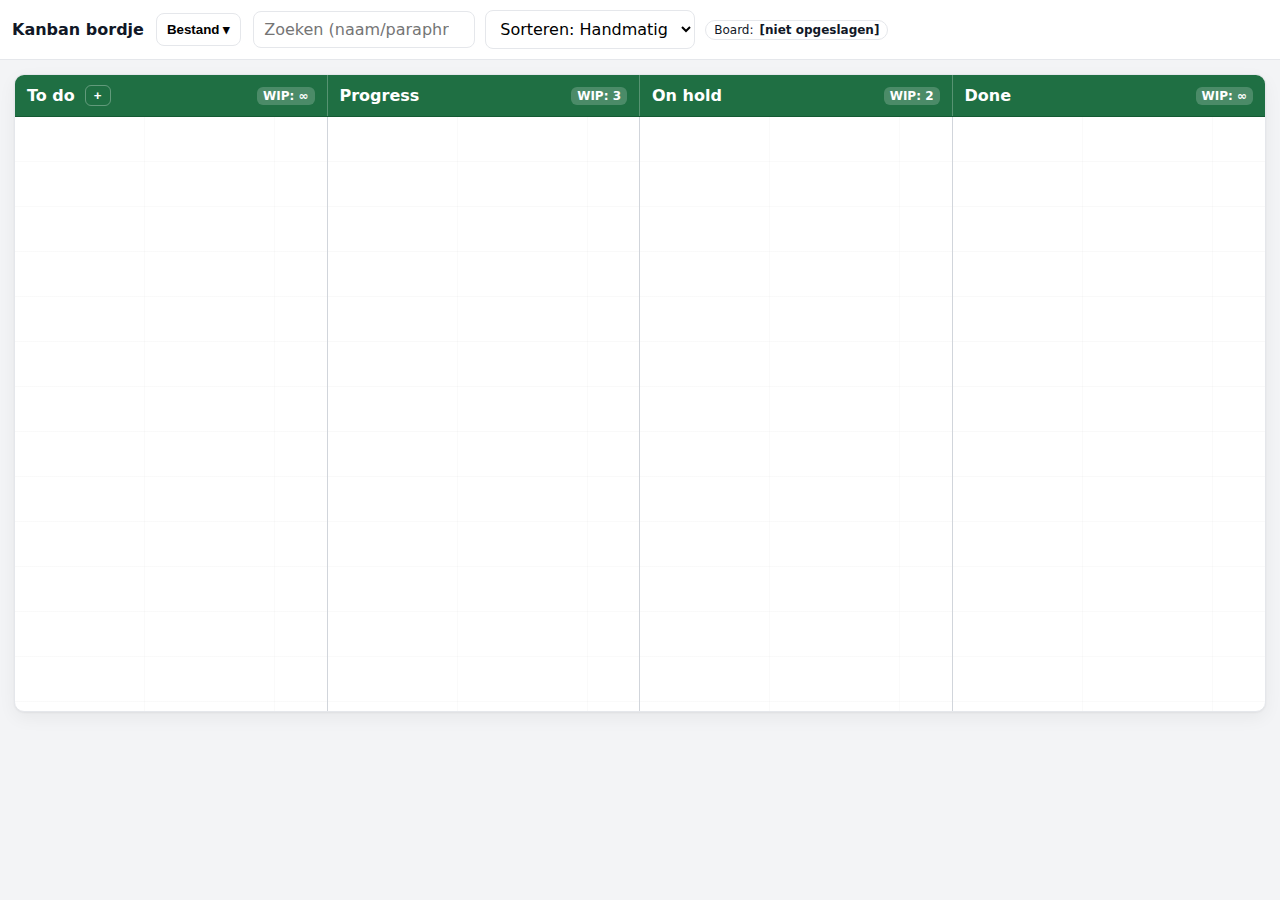
<file: Kanban.html>
<!doctype html>
<html lang="nl">
<head>
  <meta charset="utf-8" />
  <title>Kanban bordje</title>
  <meta name="viewport" content="width=device-width, initial-scale=1" />
  <style>
    :root{
      /* Excel-achtige stijl */
      --excel-header-bg:#1f6f43;
      --excel-header-fg:#ffffff;
      --grid-border:#d1d5db;
      --bg:#f3f4f6;
      --sheet-bg:#ffffff;

      /* Post-it kleuren */
      --note-yellow:#fffb8f;
      --note-yellow-hover:#fff37a;
      --note-border:#e2d66b;
      --note-green:#1f7a44;           /* donkergroen voor Done */
      --note-green-text:#ecfdf5;

      --text:#111827;
      --muted:#6b7280;
      --accent:#4f46e5;
      --danger:#b91c1c;
      --warning:#b45309;

      --shadow:0 1px 2px rgba(0,0,0,.05), 0 6px 18px rgba(0,0,0,.05);
    }

    *{ box-sizing:border-box; }
    html,body{ height:100%; }
    body{
      margin:0; font-family:system-ui,-apple-system,Segoe UI,Roboto,Arial,sans-serif;
      background:var(--bg); color:var(--text);
    }

    /* Bovenbalk */
    .topbar{
      display:flex; align-items:center; gap:12px;
      background:#fff; border-bottom:1px solid #e5e7eb;
      padding:10px 12px; position:sticky; top:0; z-index:50;
    }
    .app-title{ font-weight:700; }
    .spacer{ flex:1; }

    /* Bestand menu */
    .menu{
      position:relative;
    }
    .menu > button{
      border:1px solid #e5e7eb; background:#fff; padding:8px 10px; border-radius:8px; cursor:pointer; font-weight:600;
    }
    .menu-list{
      position:absolute; top:105%; left:0; min-width:240px; background:#fff; border:1px solid #e5e7eb; border-radius:12px;
      box-shadow:var(--shadow); padding:6px; display:none;
    }
    .menu.open .menu-list{ display:block; }
    .menu-list button, .menu-list label{
      width:100%; text-align:left; padding:8px 10px; cursor:pointer; border:none; background:transparent; border-radius:8px; display:flex; gap:8px; align-items:center;
    }
    .menu-list button:hover, .menu-list label:hover{ background:#f3f4f6; }

    /* Zoek & sorteer */
    .toolbar{
      display:flex; gap:10px; align-items:center; flex-wrap:wrap;
    }
    .input, select{
      border:1px solid #e5e7eb; border-radius:8px; padding:8px 10px; font:inherit; background:#fff;
    }
    .btn{ border:1px solid #e5e7eb; background:#fff; padding:8px 10px; border-radius:8px; cursor:pointer; font-weight:600; }
    .btn.primary{ background:var(--accent); color:#fff; border-color:var(--accent); }
    .btn.danger{ background:var(--danger); color:#fff; border-color:var(--danger); }
    .btn.warning{ background:var(--warning); color:#fff; border-color:var(--warning); }

    /* “Werkblad” container */
    .sheet{
      margin:14px; background:var(--sheet-bg); border:1px solid #e5e7eb; border-radius:10px; overflow:hidden; box-shadow:var(--shadow);
    }
    .sheet-header{
      display:grid; grid-auto-flow:column; grid-auto-columns:minmax(280px, 1fr);
      background:var(--excel-header-bg); color:var(--excel-header-fg);
      border-bottom:1px solid #145a33;
    }
    .col-head{
      padding:10px 12px; font-weight:700; display:flex; align-items:center; gap:10px; position:relative;
      border-right:1px solid rgba(255,255,255,.25);
    }
    .col-head:last-child{ border-right:none; }
    .col-head .wip{
      margin-left:auto; font-weight:600; font-size:12px; background:rgba(255,255,255,.2); padding:2px 6px; border-radius:6px; cursor:pointer;
    }
    .col-head .add{
      border:1px solid rgba(255,255,255,.3); color:#fff; background:transparent; padding:2px 8px; border-radius:6px; cursor:pointer; font-weight:700;
    }
    .col-head .add:hover{ background:rgba(255,255,255,.15); }

    .sheet-body{
      display:grid; grid-auto-flow:column; grid-auto-columns:minmax(280px, 1fr); min-height:66vh; overflow:auto;
    }
    .column{
      position:relative; padding:12px; border-right:1px solid var(--grid-border);
      background:
        repeating-linear-gradient(to bottom, transparent 0px, transparent 44px, rgba(0,0,0,.045) 45px),
        repeating-linear-gradient(to right,  transparent 0px, transparent 129px, rgba(0,0,0,.045) 130px);
    }
    .column:last-child{ border-right:none; }
    .cards{ display:flex; flex-direction:column; gap:12px; min-height:100%; transition:background 120ms ease; }
    .cards.highlight{ background:rgba(79,70,229,.08); outline:2px dashed rgba(79,70,229,.35); outline-offset:-6px; }

    /* Post-its */
    .card{
      width:150px; height:150px;
      background:var(--note-yellow);
      border:1px solid var(--note-border);
      border-radius:8px; box-shadow:0 2px 0 rgba(0,0,0,.06);
      cursor:grab; user-select:none; padding:10px;
      display:flex; flex-direction:column; gap:6px; justify-content:space-between;
      transition:background 100ms ease, transform 100ms ease, color 100ms ease;
    }
    .card.done{
      background:var(--note-green); border-color:#0e5132; color:var(--note-green-text);
    }
    .card:hover{ background:var(--note-yellow-hover); }
    .card.done:hover{ filter:brightness(1.08); }
    .card.dragging{ opacity:.7; transform:rotate(1deg); cursor:grabbing; }
    .card .name{ font-weight:700; overflow:hidden; text-overflow:ellipsis; white-space:nowrap; }
    .card .para{ font-size:13px; line-height:1.2; overflow:hidden; display:-webkit-box; -webkit-line-clamp:5; -webkit-box-orient:vertical; }
    .card .dates{ font-size:11px; color:var(--muted); display:flex; flex-direction:column; gap:2px; }
    .card.done .dates{ color:#d1fae5; }
    .card .tools{ display:flex; gap:6px; justify-content:flex-end; }
    .icon-btn{
      border:1px solid #e5e7eb; background:#fff; padding:4px 6px; font-size:12px; border-radius:8px; cursor:pointer;
    }
    .card.done .icon-btn{ background:rgba(255,255,255,.85); }
    .hidden{ display:none !important; }

    /* Modals */
    .modal-backdrop{
      position:fixed; inset:0; background:rgba(0,0,0,.4); display:none; align-items:center; justify-content:center; z-index:100;
    }
    .modal{ background:#fff; width:min(520px, 92vw); border-radius:12px; box-shadow:var(--shadow); overflow:hidden; }
    .modal header{ padding:12px 14px; border-bottom:1px solid #e5e7eb; font-weight:700; }
    .modal .content{ padding:12px 14px; display:flex; flex-direction:column; gap:10px; }
    .modal footer{ display:flex; gap:8px; justify-content:flex-end; padding:12px 14px; border-top:1px solid #e5e7eb; }
    .row{ display:flex; gap:10px; align-items:center; }
    .row label{ width:120px; color:var(--muted); }
    .row input[type="text"], .row textarea, .row input[type="date"], .row select{
      flex:1; border:1px solid #e5e7eb; border-radius:8px; padding:8px; font:inherit; background:#fff;
    }
    .row textarea{ min-height:100px; resize:vertical; }

    /* Hints & badges */
    .badge{
      display:inline-flex; align-items:center; gap:6px; padding:2px 8px; border-radius:999px; font-size:12px; border:1px solid #e5e7eb; background:#fff;
    }
    .wip-warning{ color:#b45309; }

    @media (max-width: 640px){
      .sheet{ margin:8px; }
      .sheet-header{ grid-auto-columns:minmax(240px,1fr); }
      .sheet-body{ grid-auto-columns:minmax(240px,1fr); }
      .card{ width:130px; height:130px; }
    }
    .sr-only{ position:absolute; width:1px; height:1px; padding:0; margin:-1px; overflow:hidden; clip:rect(0,0,0,0); white-space:nowrap; border:0; }
  </style>
</head>
<body>
  <!-- Bovenbalk -->
  <div class="topbar">
    <div class="app-title">Kanban bordje</div>

    <div class="menu" id="fileMenu">
      <button type="button" aria-haspopup="true" aria-expanded="false">Bestand ▾</button>
      <div class="menu-list" role="menu" aria-label="Bestand">
        <button type="button" data-cmd="save">💾 Opslaan</button>
        <button type="button" data-cmd="saveAs">📝 Opslaan als…</button>
        <button type="button" data-cmd="open">📂 Openen…</button>
        <hr />
        <button type="button" data-cmd="clear">🧹 Kanban leegmaken</button>
        <button type="button" data-cmd="newTab">🗂️ Nieuw tabblad</button>
      </div>
    </div>

    <div class="toolbar">
      <input id="searchInput" class="input" type="search" placeholder="Zoeken (naam/paraphrase)…" />
      <select id="sortSelect" title="Sorteren">
        <option value="manual">Sorteren: Handmatig</option>
        <option value="nameAsc">Naam A→Z</option>
        <option value="startAsc">Startdatum ↑</option>
        <option value="endAsc">Einddatum ↑</option>
        <option value="updatedDesc">Laatst gewijzigd ↓</option>
      </select>
      <span id="activeBoardBadge" class="badge">Board: <strong id="boardNameLabel">[niet opgeslagen]</strong></span>
    </div>

    <div class="spacer"></div>
  </div>

  <!-- “Werkblad” -->
  <div class="sheet" role="region" aria-label="Excel-achtig Kanban-werkblad">
    <!-- Koprij -->
    <div class="sheet-header" role="row">
      <div class="col-head" role="columnheader" data-col="todo">
        <span>To do</span>
        <button class="add" id="addTodoBtn" title="Nieuwe post-it">+ </button>
        <span class="wip" data-col="todo" title="Klik om WIP-limit te wijzigen">WIP: <span class="wip-val" data-col="todo">∞</span></span>
      </div>
      <div class="col-head" role="columnheader" data-col="progress">
        <span>Progress</span>
        <span class="wip" data-col="progress" title="Klik om WIP-limit te wijzigen">WIP: <span class="wip-val" data-col="progress">3</span></span>
      </div>
      <div class="col-head" role="columnheader" data-col="onhold">
        <span>On hold</span>
        <span class="wip" data-col="onhold" title="Klik om WIP-limit te wijzigen">WIP: <span class="wip-val" data-col="onhold">2</span></span>
      </div>
      <div class="col-head" role="columnheader" data-col="done">
        <span>Done</span>
        <span class="wip" data-col="done" title="Klik om WIP-limit te wijzigen">WIP: <span class="wip-val" data-col="done">∞</span></span>
      </div>
    </div>

    <!-- Kolommen -->
    <div class="sheet-body">
      <section class="column" aria-label="To do"><div class="cards" data-col="todo"></div></section>
      <section class="column" aria-label="Progress"><div class="cards" data-col="progress"></div></section>
      <section class="column" aria-label="On hold"><div class="cards" data-col="onhold"></div></section>
      <section class="column" aria-label="Done"><div class="cards" data-col="done"></div></section>
    </div>
  </div>

  <!-- Modals -->
  <div class="modal-backdrop" id="editorModal">
    <div class="modal" role="dialog" aria-modal="true" aria-labelledby="editTitle">
      <header id="editTitle">Post-it</header>
      <div class="content">
        <div class="row"><label for="nameInput">Name</label><input id="nameInput" type="text" placeholder="Naam" /></div>
        <div class="row"><label for="paraInput">Paraphrase</label><textarea id="paraInput" placeholder="Omschrijving (meerdere regels)…"></textarea></div>
        <div class="row"><label for="startInput">Startdate</label><input id="startInput" type="date" disabled /></div>
        <div class="row"><label for="endInput">Enddate</label><input id="endInput" type="date" disabled /></div>
      </div>
      <footer>
        <button class="btn danger" id="deleteBtn">🗑️ Verwijderen</button>
        <div class="spacer"></div>
        <button class="btn" id="cancelEditBtn">Annuleren</button>
        <button class="btn primary" id="saveEditBtn">Opslaan</button>
      </footer>
    </div>
  </div>

  <div class="modal-backdrop" id="openModal">
    <div class="modal" role="dialog" aria-modal="true" aria-labelledby="openTitle">
      <header id="openTitle">Openen</header>
      <div class="content" id="openList">
        <!-- Dynamisch gevuld met opgeslagen boards -->
      </div>
      <footer>
        <button class="btn" id="closeOpenBtn">Sluiten</button>
      </footer>
    </div>
  </div>

  <script>
    /***********************
     *  Data & opslag
     ***********************/
    const REGISTRY_KEY = 'kanban_bordje__registry';
    const AUTOSAVE_KEY = 'kanban_bordje__autosave';

    const defaultState = () => ({
      meta: {
        boardName: null,
        createdAt: Date.now(),
        updatedAt: Date.now(),
        sortMode: 'manual',
        wip: { todo: Infinity, progress: 3, onhold: 2, done: Infinity }
      },
      columns: {
        todo: [],
        progress: [],
        onhold: [],
        done: []
      }
    });

    let state = loadAutosave() || defaultState();
    let editingCardId = null;
    let dragContext = { fromCol: null, cardId: null };

    function uid(){ return 'id-' + Math.random().toString(36).slice(2,9) + '-' + Date.now().toString(36); }

    function saveToKey(key){
      state.meta.updatedAt = Date.now();
      localStorage.setItem(key, JSON.stringify(state));
      if (key !== AUTOSAVE_KEY){
        const reg = new Set(JSON.parse(localStorage.getItem(REGISTRY_KEY) || '[]'));
        reg.add(key);
        localStorage.setItem(REGISTRY_KEY, JSON.stringify([...reg]));
        state.meta.boardName = keyToName(key);
      }
      // Altijd ook autosaven
      localStorage.setItem(AUTOSAVE_KEY, JSON.stringify(state));
      updateBoardNameBadge();
    }
    function save(){
      if (!state.meta.boardName){ return saveAs(); }
      saveToKey(nameToKey(state.meta.boardName));
      toast('Opgeslagen.');
    }
    function saveAs(){
      const name = prompt('Naam voor dit board?', state.meta.boardName || 'mijn-kanban');
      if (!name) return;
      saveToKey(nameToKey(name));
      toast(`Opgeslagen als “${name}”.`);
    }
    function loadAutosave(){
      try{ const raw = localStorage.getItem(AUTOSAVE_KEY); return raw? JSON.parse(raw) : null; }
      catch{ return null; }
    }
    function nameToKey(name){ return `kanban_bordje__${name.trim().toLowerCase()}`; }
    function keyToName(key){ return key.replace(/^kanban_bordje__/, ''); }

    function openDialog(){
      const wrap = document.getElementById('openList');
      wrap.innerHTML = '';
      const items = JSON.parse(localStorage.getItem(REGISTRY_KEY) || '[]');
      if (!items.length){
        wrap.innerHTML = '<p class="muted">Nog geen opgeslagen kanbans.</p>';
      } else {
        items.forEach(key => {
          const name = keyToName(key);
          const row = document.createElement('div');
          row.className = 'row';
          row.style.justifyContent = 'space-between';
          row.innerHTML = `<strong>${name}</strong>
            <span>
              <button class="btn" data-open="${key}">Openen</button>
              <button class="btn danger" data-del="${key}">Verwijderen</button>
            </span>`;
          wrap.appendChild(row);
        });
      }
      showModal('openModal', true);

      wrap.addEventListener('click', onOpenListClick);
    }
    function onOpenListClick(e){
      const openKey = e.target.getAttribute('data-open');
      const delKey  = e.target.getAttribute('data-del');
      if (openKey){
        try{
          const raw = localStorage.getItem(openKey);
          if (!raw) return;
          state = JSON.parse(raw);
          localStorage.setItem(AUTOSAVE_KEY, JSON.stringify(state));
          updateBoardNameBadge();
          renderAll();
          toast(`Geopend: “${keyToName(openKey)}”.`);
        } catch(err){
          alert('Fout bij openen: ' + err.message);
        } finally {
          showModal('openModal', false);
          document.getElementById('openList').removeEventListener('click', onOpenListClick);
        }
      }
      if (delKey){
        if (confirm(`Verwijder opgeslagen board “${keyToName(delKey)}”?`)){
          localStorage.removeItem(delKey);
          const items = new Set(JSON.parse(localStorage.getItem(REGISTRY_KEY) || '[]'));
          items.delete(delKey);
          localStorage.setItem(REGISTRY_KEY, JSON.stringify([...items]));
          openDialog(); // herlaad lijst
        }
      }
    }

    function updateBoardNameBadge(){
      document.getElementById('boardNameLabel').textContent = state.meta.boardName || '[niet opgeslagen]';
      document.getElementById('sortSelect').value = state.meta.sortMode || 'manual';
      // WIP waarden tonen
      for (const col of ['todo','progress','onhold','done']){
        const v = state.meta.wip[col];
        document.querySelector(`.wip-val[data-col="${col}"]`).textContent = Number.isFinite(v) ? v : '∞';
      }
    }

    /***********************
     *  Rendering
     ***********************/
    const zones = {
      todo: document.querySelector('.cards[data-col="todo"]'),
      progress: document.querySelector('.cards[data-col="progress"]'),
      onhold: document.querySelector('.cards[data-col="onhold"]'),
      done: document.querySelector('.cards[data-col="done"]')
    };

    function renderAll(){
      // Sorteer volgens state.meta.sortMode
      applySortingToState();
      // Render per kolom
      for (const col of Object.keys(zones)){
        const zone = zones[col];
        zone.innerHTML = '';
        (state.columns[col] || []).forEach(card => {
          const el = renderCard(card, col);
          zone.appendChild(el);
        });
      }
      applySearchFilter();
      initDnD(); // drag & drop handlers opnieuw
    }

    function renderCard(card, col){
      const el = document.createElement('article');
      el.className = 'card' + (col==='done' ? ' done' : '');
      el.setAttribute('draggable','true');
      el.dataset.id  = card.id;
      el.dataset.col = col;

      const name = document.createElement('div');
      name.className = 'name';
      name.textContent = card.name || '(naamloos)';

      const para = document.createElement('div');
      para.className = 'para';
      para.textContent = card.paraphrase || '';

      const dates = document.createElement('div');
      dates.className = 'dates';
      const sd = card.startDate ? formatDate(card.startDate) : '—';
      const ed = card.endDate ? formatDate(card.endDate) : '—';
      dates.innerHTML = `<div>Start: ${sd}</div><div>End: ${ed}</div>`;

      const tools = document.createElement('div');
      tools.className = 'tools';
      const editBtn = buttonMini('✏️', 'Bewerken', () => openEditor(card.id));
      const delBtn  = buttonMini('🗑️', 'Verwijderen', () => deleteCard(card.id));
      tools.append(editBtn, delBtn);

      el.append(name, para, dates, tools);
      // Dblclick = edit
      el.addEventListener('dblclick', () => openEditor(card.id));
      return el;
    }

    function buttonMini(icon, title, onClick){
      const b = document.createElement('button');
      b.className = 'icon-btn'; b.type='button'; b.title=title; b.textContent = icon;
      b.addEventListener('click', onClick);
      return b;
    }

    /***********************
     *  Drag & drop
     ***********************/
    function initDnD(){
      // Draggable cards
      document.querySelectorAll('.card').forEach(cardEl => {
        cardEl.addEventListener('dragstart', (e) => {
          dragContext.cardId = cardEl.dataset.id;
          dragContext.fromCol = cardEl.dataset.col;
          e.dataTransfer.setData('text/plain', dragContext.cardId);
          e.dataTransfer.effectAllowed = 'move';
          requestAnimationFrame(() => cardEl.classList.add('dragging'));
        });
        cardEl.addEventListener('dragend', () => {
          cardEl.classList.remove('dragging');
          dragContext.cardId = null; dragContext.fromCol = null;
        });
      });

      // Dropzones
      document.querySelectorAll('.cards').forEach(zone => {
        zone.addEventListener('dragenter', () => zone.classList.add('highlight'));
        zone.addEventListener('dragleave', (e) => {
          if (!zone.contains(e.relatedTarget)) zone.classList.remove('highlight');
        });
        zone.addEventListener('dragover', (e) => {
          e.preventDefault();
          // WIP check tijdens hover
          const targetCol = zone.dataset.col;
          if (!canAcceptMore(targetCol) && !isCardAlreadyInside(dragContext.cardId, targetCol)){
            zone.classList.add('wip-deny');
            return; // niet her-ordenen als WIP vol
          }
          const afterEl = getDragAfterElement(zone, e.clientY);
          const dragged = document.querySelector(`.card.dragging`);
          if (!dragged) return;
          if (afterEl == null) zone.appendChild(dragged);
          else zone.insertBefore(dragged, afterEl);
        });
        zone.addEventListener('drop', (e) => {
          e.preventDefault();
          zone.classList.remove('highlight');
          const id = e.dataTransfer.getData('text/plain');
          const targetCol = zone.dataset.col;

          // WIP limit afdwingen
          if (!canAcceptMore(targetCol) && !isCardAlreadyInside(id, targetCol)){
            warn(`WIP-limit bereikt voor “${prettyCol(targetCol)}”.`);
            // terugrenderen naar oude staat
            renderAll();
            return;
          }

          moveCardTo(id, targetCol);
        });
      });
    }

    function getDragAfterElement(container, y){
      const els = [...container.querySelectorAll('.card:not(.dragging)')];
      let closest = { offset:Number.NEGATIVE_INFINITY, element:null };
      for (const el of els){
        const box = el.getBoundingClientRect();
        const offset = y - (box.top + box.height/2);
        if (offset < 0 && offset > closest.offset){
          closest = { offset, element: el };
        }
      }
      return closest.element;
    }

    function isCardAlreadyInside(cardId, col){
      return (state.columns[col] || []).some(c=>c.id===cardId);
    }

    function canAcceptMore(col){
      const limit = state.meta.wip[col];
      if (!Number.isFinite(limit)) return true;
      const count = state.columns[col].length;
      return count < limit;
    }

    function moveCardTo(cardId, targetCol){
      if (!cardId || !targetCol) return;
      let card=null, fromCol=null, idx=-1;
      for (const col of Object.keys(state.columns)){
        const i = state.columns[col].findIndex(c=>c.id===cardId);
        if (i !== -1){ card = state.columns[col][i]; fromCol = col; idx = i; break; }
      }
      if (!card) return;

      // Haal uit bron
      state.columns[fromCol].splice(idx, 1);

      // Bepaal nieuwe index o.b.v. DOM-positie (handmatig sorteren)
      const zone = zones[targetCol];
      const orderIds = [...zone.querySelectorAll('.card')].map(el=>el.dataset.id);
      let newIndex = orderIds.indexOf(cardId);
      if (newIndex < 0 || newIndex > state.columns[targetCol].length) newIndex = state.columns[targetCol].length;

      // Automatische datums
      if (fromCol === 'todo' && targetCol === 'progress' && !card.startDate){
        card.startDate = todayISO();
      }
      if (targetCol === 'done'){
        card.endDate = todayISO();
      }
      // Kleur: dynamisch per kolom (done = groen), overige = geel
      // (visual gebeurt via CSS class op render)

      card.updatedAt = Date.now();
      state.columns[targetCol].splice(newIndex, 0, card);

      // Opslaan + render
      saveAutosync();
      renderAll();
    }

    function saveAutosync(){
      // bewaar altijd autosave (achter de schermen)
      state.meta.updatedAt = Date.now();
      localStorage.setItem(AUTOSAVE_KEY, JSON.stringify(state));
    }

    /***********************
     *  CRUD
     ***********************/
    function addNewInTodo(){
      if (!canAcceptMore('todo')){ return warn('WIP-limit bereikt voor “To do”.'); }
      const card = {
        id: uid(),
        name: '',
        paraphrase: '',
        startDate: null,
        endDate: null,
        createdAt: Date.now(),
        updatedAt: Date.now()
      };
      state.columns.todo.push(card);
      saveAutosync();
      renderAll();
      openEditor(card.id); // meteen bewerken
    }

    function openEditor(cardId){
      editingCardId = cardId;
      const card = findCard(cardId);
      if (!card) return;
      document.getElementById('nameInput').value = card.name || '';
      document.getElementById('paraInput').value = card.paraphrase || '';
      document.getElementById('startInput').value = card.startDate || '';
      document.getElementById('endInput').value   = card.endDate   || '';
      showModal('editorModal', true);
    }

    function saveEditor(){
      if (!editingCardId) return;
      const card = findCard(editingCardId);
      if (!card) return;

      const name = document.getElementById('nameInput').value.trim();
      if (!name){ return alert('Name is verplicht.'); }
      card.name = name;
      card.paraphrase = document.getElementById('paraInput').value;
      // start/end worden automatisch gezet via DnD; velden zijn read-only

      card.updatedAt = Date.now();
      saveAutosync();
      showModal('editorModal', false);
      renderAll();
    }

    function deleteCard(cardId){
      for (const col of Object.keys(state.columns)){
        const i = state.columns[col].findIndex(c=>c.id===cardId);
        if (i !== -1){
          if (confirm('Weet je zeker dat je deze post-it wilt verwijderen?')){
            state.columns[col].splice(i,1);
            saveAutosync();
            renderAll();
          }
          return;
        }
      }
    }

    function findCard(cardId){
      for (const col of Object.keys(state.columns)){
        const f = state.columns[col].find(c=>c.id===cardId);
        if (f) return f;
      }
      return null;
    }

    /***********************
     *  WIP limit UI
     ***********************/
    document.querySelectorAll('.wip').forEach(el=>{
      el.addEventListener('click', ()=>{
        const col = el.getAttribute('data-col');
        const current = state.meta.wip[col];
        const inp = prompt(`Nieuwe WIP-limit voor “${prettyCol(col)}” (leeg = ∞):`, Number.isFinite(current)? current : '');
        if (inp===null) return;
        const n = String(inp).trim()==='' ? Infinity : Math.max(0, parseInt(inp,10));
        state.meta.wip[col] = Number.isFinite(n) ? n : Infinity;
        updateBoardNameBadge();
        saveAutosync();
        renderAll();
      });
    });

    function prettyCol(key){
      return ({todo:'To do',progress:'Progress',onhold:'On hold',done:'Done'})[key] || key;
    }

    /***********************
     *  Zoeken & sorteren
     ***********************/
    const searchInput = document.getElementById('searchInput');
    const sortSelect = document.getElementById('sortSelect');

    searchInput.addEventListener('input', applySearchFilter);
    sortSelect.addEventListener('change', ()=>{
      state.meta.sortMode = sortSelect.value;
      saveAutosync();
      renderAll();
    });

    function applySearchFilter(){
      const q = searchInput.value.trim().toLowerCase();
      document.querySelectorAll('.card').forEach(el=>{
        if (!q){ el.classList.remove('hidden'); return; }
        const id = el.dataset.id;
        const card = findCard(id);
        const hay = `${card?.name||''}\n${card?.paraphrase||''}`.toLowerCase();
        el.classList.toggle('hidden', !hay.includes(q));
      });
    }

    function applySortingToState(){
      const mode = state.meta.sortMode || 'manual';
      if (mode==='manual') return;
      const cmp = {
        nameAsc:(a,b)=>(a.name||'').localeCompare(b.name||''),
        startAsc:(a,b)=>cmpDateAsc(a.startDate,b.startDate),
        endAsc:(a,b)=>cmpDateAsc(a.endDate,b.endDate),
        updatedDesc:(a,b)=>(b.updatedAt||0)-(a.updatedAt||0)
      }[mode] || (()=>0);
      for (const col of Object.keys(state.columns)){
        state.columns[col].sort(cmp);
      }
    }
    function cmpDateAsc(a,b){
      if (!a && !b) return 0; if (!a) return 1; if (!b) return -1;
      return new Date(a)-new Date(b);
    }

    /***********************
     *  Bestand-menu
     ***********************/
    const fileMenu = document.getElementById('fileMenu');
    fileMenu.querySelector('button').addEventListener('click', ()=>{
      fileMenu.classList.toggle('open');
      const expanded = fileMenu.classList.contains('open');
      fileMenu.querySelector('button').setAttribute('aria-expanded', expanded ? 'true':'false');
    });
    document.addEventListener('click', (e)=>{
      if (!fileMenu.contains(e.target)) fileMenu.classList.remove('open');
    });

    fileMenu.querySelector('.menu-list').addEventListener('click', (e)=>{
      const cmd = e.target.getAttribute('data-cmd');
      if (!cmd) return;
      if (cmd==='save') save();
      if (cmd==='saveAs') saveAs();
      if (cmd==='open') openDialog();
      if (cmd==='clear'){
        if (confirm('Nieuw leeg Kanban-bord maken? (huidige inhoud blijft bewaard in autosave en/of als je al hebt opgeslagen)')){
          const bn = state.meta.boardName; // naam behouden maar inhoud leeg
          state = defaultState();
          state.meta.boardName = bn;
          saveAutosync();
          renderAll();
        }
      }
      if (cmd==='newTab'){ window.open(location.origin + location.pathname, '_blank'); }
      fileMenu.classList.remove('open');
    });

    // Openen dialog knoppen
    document.getElementById('closeOpenBtn').addEventListener('click', ()=>{
      showModal('openModal', false);
      document.getElementById('openList').removeEventListener('click', onOpenListClick);
    });

    /***********************
     *  Modal helpers
     ***********************/
    function showModal(id, show){
      const el = document.getElementById(id);
      el.style.display = show ? 'flex' : 'none';
    }
    document.getElementById('cancelEditBtn').addEventListener('click', ()=>showModal('editorModal', false));
    document.getElementById('saveEditBtn').addEventListener('click', saveEditor);
    document.getElementById('deleteBtn').addEventListener('click', ()=>{
      if (!editingCardId) return;
      showModal('editorModal', false);
      deleteCard(editingCardId);
    });

    /***********************
     *  Small helpers
     ***********************/
    function todayISO(){ return new Date().toISOString().slice(0,10); }
    function formatDate(iso){ try{ const d=new Date(iso+'T00:00:00'); return d.toLocaleDateString(); }catch{ return iso; } }
    function toast(msg){
      const t = document.createElement('div');
      t.textContent = msg;
      t.style.position='fixed'; t.style.bottom='16px'; t.style.left='50%'; t.style.transform='translateX(-50%)';
      t.style.background='#111827'; t.style.color='#fff'; t.style.padding='8px 12px'; t.style.borderRadius='999px'; t.style.boxShadow='var(--shadow)'; t.style.zIndex='200';
      document.body.appendChild(t);
      setTimeout(()=>t.remove(), 1600);
    }
    function warn(msg){ toast('⚠️ ' + msg); }

    /***********************
     *  Event wiring
     ***********************/
    document.getElementById('addTodoBtn').addEventListener('click', addNewInTodo);

    // Init
    updateBoardNameBadge();
    renderAll();
  </script>
</body>
</html>
</file>
